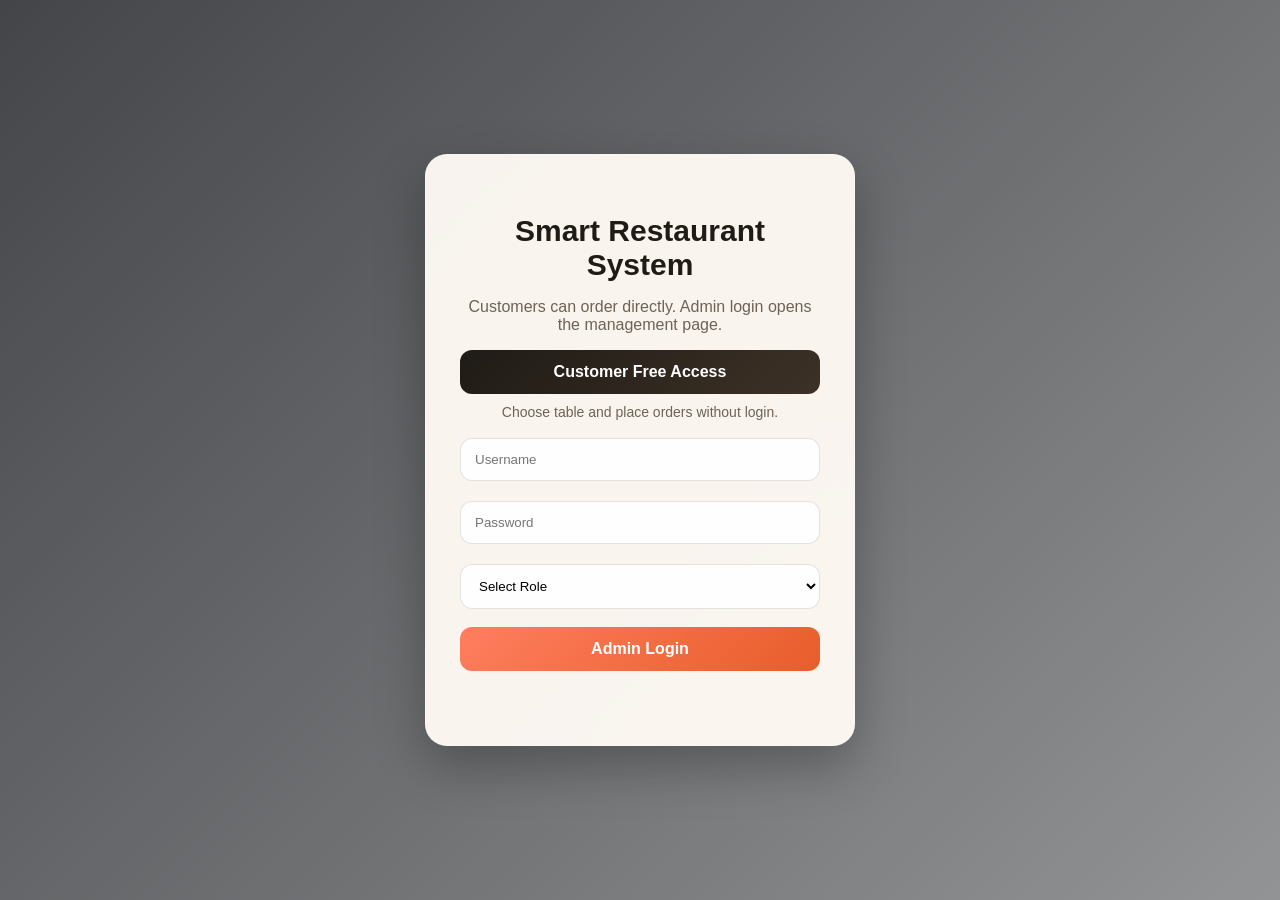
<file: SmartBite/index.html>
<!DOCTYPE html>
<html lang="en">
<head>
    <meta charset="UTF-8">
    <meta http-equiv="refresh" content="0; url=Login.html">
    <meta name="viewport" content="width=device-width, initial-scale=1.0">
    <title>SmartBite</title>
</head>
<body>
    <p>Redirecting to <a href="Login.html">Login.html</a>...</p>
</body>
</html>
</file>
<file: SmartBite/style.css>
body {
    font-family: 'Segoe UI', Tahoma, Geneva, Verdana, sans-serif;
    background:
        linear-gradient(135deg, rgba(15, 17, 21, 0.78), rgba(15, 17, 21, 0.45)),
        url('https://images.unsplash.com/photo-1517248135467-4c7edcad34c4?auto=format&fit=crop&w=1600&q=80') center/cover no-repeat;
    height: 100vh;
    display: flex;
    justify-content: center;
    align-items: center;
    margin: 0;
}

.login-container {
    background: rgba(255, 250, 244, 0.96);
    padding: 34px;
    width: 360px;
    border-radius: 22px;
    text-align: center;
    box-shadow: 0 20px 50px rgba(0, 0, 0, 0.28);
    border: 1px solid rgba(255, 255, 255, 0.28);
    backdrop-filter: blur(10px);
}

.login-container h2 {
    margin-bottom: 10px;
    font-size: 30px;
    color: #1f1b16;
}

.login-container p {
    color: #6f6256;
    margin-bottom: 8px;
}

.login-container input,
.login-container select {
    width: 100%;
    padding: 13px 14px;
    margin: 10px 0;
    border-radius: 12px;
    border: 1px solid rgba(31, 27, 22, 0.12);
    background: rgba(255, 255, 255, 0.92);
    box-sizing: border-box;
}

.login-container button {
    width: 100%;
    padding: 13px;
    background: linear-gradient(135deg, #ff7e5f, #e85d2a);
    color: white;
    border: none;
    border-radius: 12px;
    cursor: pointer;
    font-size: 16px;
    font-weight: 700;
    margin-top: 8px;
}

.login-container button:hover {
    background: linear-gradient(135deg, #ff8f73, #d94f20);
}

.guest-access-btn {
    margin-top: 14px;
    background: linear-gradient(135deg, #1f1b16, #3d3126) !important;
}

.access-note {
    font-size: 14px;
    color: #7b6f63;
    margin: 10px 0 18px;
}

#error-msg {
    color: #c0392b;
    margin-top: 12px;
    min-height: 20px;
}
</file>
